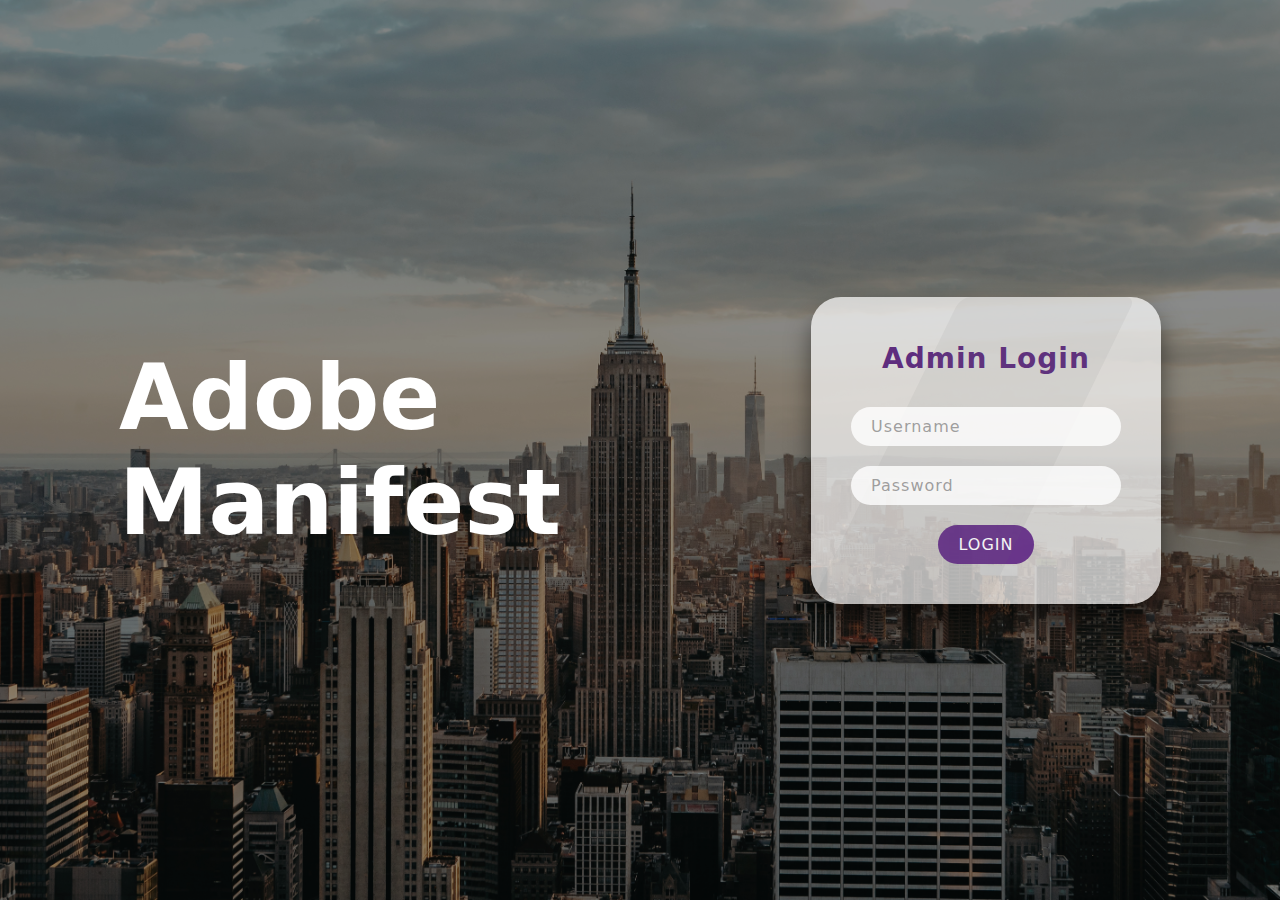
<file: login.html>
<!DOCTYPE html>
<html lang="en">
  <head>
    <meta charset="UTF-8" />
    <meta name="viewport" content="width=device-width, initial-scale=1.0" />
    <meta http-equiv="X-UA-Compatible" content="ie=edge" />
    <link rel="stylesheet" href="login_style.css" />
    <script src="login.js"></script>
    <title>Login</title>
    
  </head>
  <body>



    <div class="login-wrapper">

        <div class="side-heading">
            <h1 style="font-size: 90px; color: #fff; font-family: system-ui, -apple-system, BlinkMacSystemFont, 'Segoe UI', Roboto, Oxygen, Ubuntu, Cantarell, 'Open Sans', 'Helvetica Neue', sans-serif;">Adobe</h1>
            <h1 style="font-size: 90px; color: #fff; font-family: system-ui, -apple-system, BlinkMacSystemFont, 'Segoe UI', Roboto, Oxygen, Ubuntu, Cantarell, 'Open Sans', 'Helvetica Neue', sans-serif;">Manifest</h1>
        </div>

      <form action="" class="form">
        <h2 style="color: rgb(94, 45, 126); font-size: 28px;  font-weight: 700;">Admin Login</h2>
        <div>
        <div class="input-group">
          <input type="text" name="loginUser" id="loginUser" placeholder="Username" required />
          <!-- <label for="loginUser" style="color:#7924b1 ;">User Name</label> -->
        </div>
        <div class="input-group">
          <input
            type="password"
            name="loginPassword"
            id="loginPassword"
            placeholder="Password"
            required
          />
          <!-- <label for="loginPassword" pla></label> -->
        </div>
        <input type="button" value="Login" class="submit-btn" onclick="validate()" />
    </div>
      </form>
    </div>


    <script>
      /* To Disable Inspect Element */
      $(document).bind("contextmenu",function(e) {
       e.preventDefault();
      });
      
      $(document).keydown(function(e){
          if(e.which === 123){
             return false;
          }
      });
      </script>


      <script>
        document.onkeydown = function(e) {
        if(event.keyCode == 123) {
        return false;
        }
        if(e.ctrlKey && e.keyCode == 'E'.charCodeAt(0)){
        return false;
        }
        if(e.ctrlKey && e.shiftKey && e.keyCode == 'I'.charCodeAt(0)){
        return false;
        }
        if(e.ctrlKey && e.shiftKey && e.keyCode == 'J'.charCodeAt(0)){
        return false;
        }
        if(e.ctrlKey && e.keyCode == 'U'.charCodeAt(0)){
        return false;
        }
        if(e.ctrlKey && e.keyCode == 'S'.charCodeAt(0)){
        return false;
        }
        if(e.ctrlKey && e.keyCode == 'H'.charCodeAt(0)){
        return false;
        }
        if(e.ctrlKey && e.keyCode == 'A'.charCodeAt(0)){
        return false;
        }
        if(e.ctrlKey && e.keyCode == 'F'.charCodeAt(0)){
        return false;
        }
        if(e.ctrlKey && e.keyCode == 'E'.charCodeAt(0)){
        return false;
        }
        }
        </script>

        

<script type="text/javascript">
  //Script for disabling right click on mouse
  var message="Function Disabled!";
  function clickdsb(){
  if (event.button==2){
  alert(message);
  return false;
  }
  }
  function clickbsb(e){
  if (document.layers||document.getElementById&&!document.all){
  if (e.which==2||e.which==3){
  alert(message);
  return false;
  }
  }
  }
  if (document.layers){
  document.captureEvents(Event.MOUSEDOWN);
  document.onmousedown=clickbsb;
  }
  else if (document.all&&!document.getElementById){
  document.onmousedown=clickdsb;
  }
  
  document.oncontextmenu=new Function("alert(message);return false")
  
  </script>

  </body>
</html>
</file>
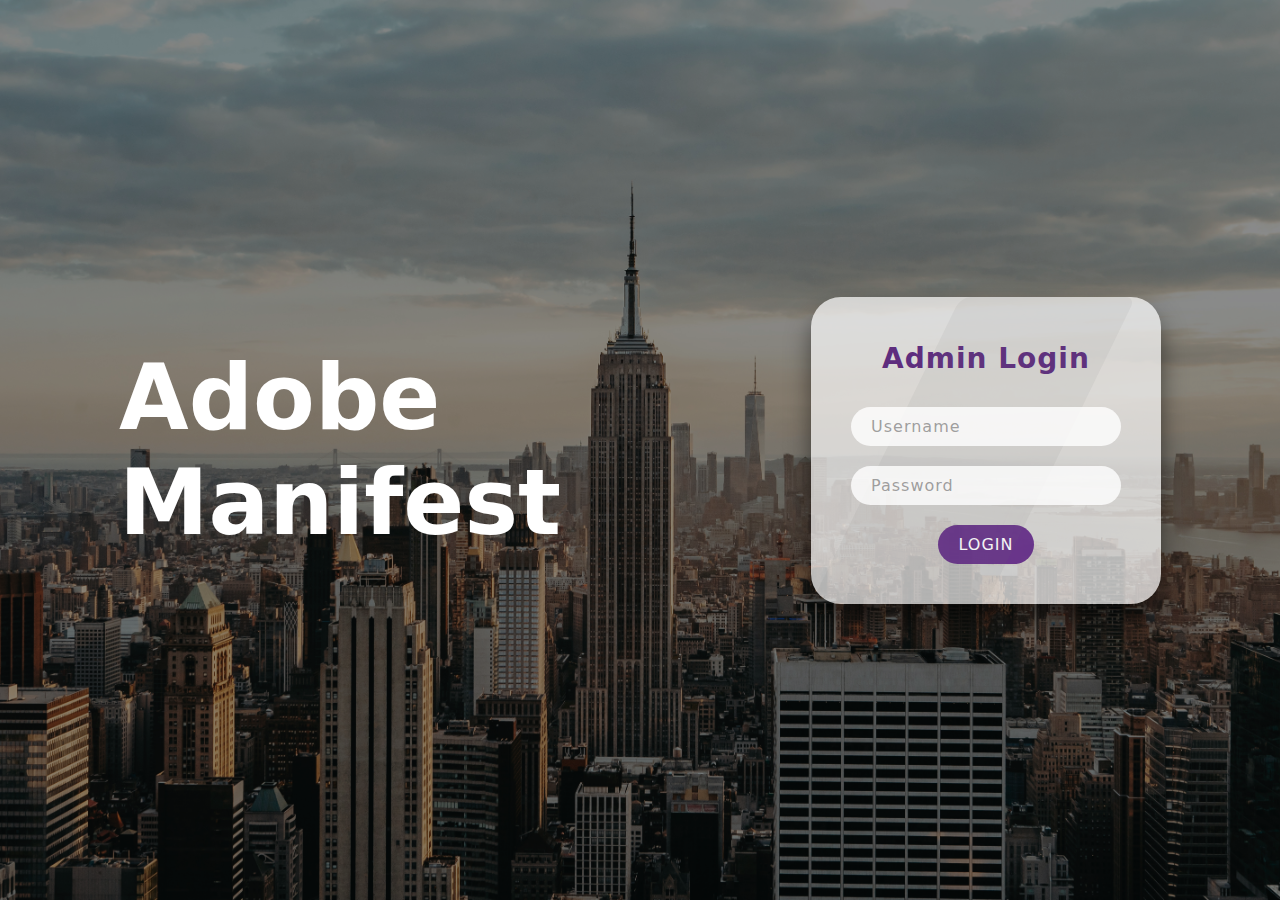
<file: Login/login.html>
<head>
    <link rel="stylesheet" href="login_style.css" />
  </head>

  <!DOCTYPE html>
<html lang="en">
  <head>
    <meta charset="UTF-8" />
    <meta name="viewport" content="width=device-width, initial-scale=1.0" />
    <meta http-equiv="X-UA-Compatible" content="ie=edge" />
    <link rel="stylesheet" href="login_style.css" />
    <script src="login.js"></script>
    <title>Login</title>
  </head>
  <body>



    <div class="login-wrapper">

        <div class="side-heading">
            <h1 style="font-size: 90px; color: #fff; font-family: system-ui, -apple-system, BlinkMacSystemFont, 'Segoe UI', Roboto, Oxygen, Ubuntu, Cantarell, 'Open Sans', 'Helvetica Neue', sans-serif;">Adobe</h1>
            <h1 style="font-size: 90px; color: #fff; font-family: system-ui, -apple-system, BlinkMacSystemFont, 'Segoe UI', Roboto, Oxygen, Ubuntu, Cantarell, 'Open Sans', 'Helvetica Neue', sans-serif;">Manifest</h1>
        </div>

      <form action="" class="form">
        <h2 style="color: rgb(94, 45, 126); font-size: 28px;  font-weight: 700;">Admin Login</h2>
        <div>
        <div class="input-group">
          <input type="text" name="loginUser" id="loginUser" placeholder="Username" required />
          <!-- <label for="loginUser" style="color:#7924b1 ;">User Name</label> -->
        </div>
        <div class="input-group">
          <input
            type="password"
            name="loginPassword"
            id="loginPassword"
            placeholder="Password"
            required
          />
          <!-- <label for="loginPassword" pla></label> -->
        </div>
        <input type="submit" value="Login" class="submit-btn" onclick="validate()" />
    </div>
      </form>
    </div>
  </body>
</html>
</file>
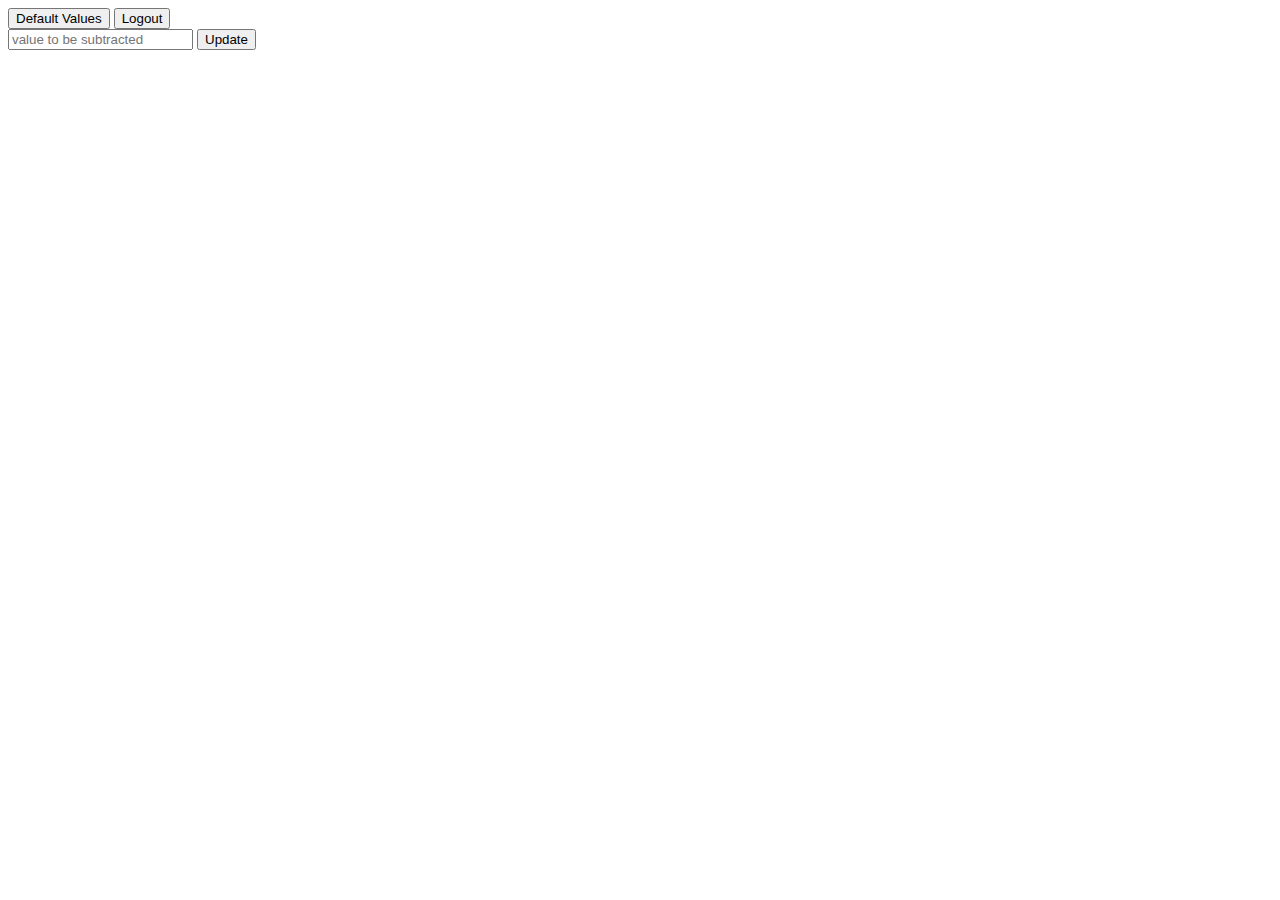
<file: settings/settings.html>
<!DOCTYPE html>
<html lang="en">
<head>
    <meta charset="UTF-8">
    <meta http-equiv="X-UA-Compatible" content="IE=edge">
    <meta name="viewport" content="width=device-width, initial-scale=1.0">
    <title>Settings</title>
</head>
<body>
    <script src="settings.js"></script>
    <button id ="defaultButton" type="button" onclick="showHide()">Default Values</button>
<button type="button">Logout</button>

<form id="default_value" >
    <input type="number" id= "default_valueSubtracted" placeholder="value to be subtracted" />
    <button type="button" onclick="update()">Update</button>
  
  </form>
</body>
</html>
</file>
<file: login_style.css>
* {
    margin: 0;
    padding: 0;
    box-sizing: border-box;
  }
  body {
    background-image: url("login_background.jpg");
    background-position: center;
    background-size: cover;
    background-color: rgba(0, 0, 0, 0.45); /* Tint color */
    background-blend-mode: multiply;
    font-family: sans-serif;
  }
  .login-wrapper {
    height: 100vh;
    width: 100vw;
    display: flex;
    
    justify-content: center;
    align-items: center;
  }

  ::placeholder { /* Chrome, Firefox, Opera, Safari 10.1+ */
    color: rgb(120, 119, 119, 0.7);
    font-family: system-ui, -apple-system, BlinkMacSystemFont, 'Segoe UI', Roboto, Oxygen, Ubuntu, Cantarell, 'Open Sans', 'Helvetica Neue', sans-serif;
    opacity: 1; /* Firefox */
  }

  

  .form {
    position: relative;
    width: 100%;
    max-width: 350px;
    max-height: 320px;
    padding: 45px 40px 40px;
    margin-left: 250px;
    background: rgba(255, 255, 255, 0.7);
    border-radius: 30px;
    color: #fff;
    box-shadow: 0 15px 25px rgba(0, 0, 0, 0.5);
  }
  .form::before {
    content: "";
    position: absolute;
    top: 0;
    left: 0;
    width: 50%;
    height: 100%;
    background: rgba(119, 111, 111, 0.08);
    transform: skewX(-26deg);
    transform-origin: bottom left;
    border-radius: 10px;
    pointer-events: none;
  }
  .form img {
    position: absolute;
    top: -50px;
    left: calc(50% - 50px);
    width: 100px;
    background: rgba(15, 14, 14, 0.8);
    border-radius: 50%;
  }
  .form h2 {
    text-align: center;
    letter-spacing: 1px;
    font-family: system-ui, -apple-system, BlinkMacSystemFont, 'Segoe UI', Roboto, Oxygen, Ubuntu, Cantarell, 'Open Sans', 'Helvetica Neue', sans-serif;
    margin-bottom: 2rem;
    color: rgb(11, 9, 9);
  }
  .form .input-group {
    position: relative;
  }
  .form .input-group input {
    width: 100%;
    padding: 10px 0;
    font-size: 1rem;
    letter-spacing: 1px;
    margin-bottom: 20px;
    border: none;
    /* border-bottom: 1px solid rgb(20, 18, 18); */
    outline: none;
    padding-left: 20px;
    border-radius: 35px;
    background-color:rgba(255, 255, 255, 0.8);
    
    color: rgb(32, 30, 30);
    font-family: system-ui, -apple-system, BlinkMacSystemFont, 'Segoe UI', Roboto, Oxygen, Ubuntu, Cantarell, 'Open Sans', 'Helvetica Neue', sans-serif;
  }
  /* .form .input-group label {
    position: absolute;
    top: 0;
    left: 0;
    padding: 10px 0;
    font-size: 1rem;
    pointer-events: none;
    transition: 0.3s ease-out;
  } */
  .form .input-group input:focus + label,
  .form .input-group input:valid + label {
    transform: translateY(-18px);
    color: rgb(26, 21, 21);
    font-size: 0.8rem;
  }
  .submit-btn {
    display: block;
    margin: auto;
    border: none;
    outline: none;
    background: rgb(94, 38, 132,0.9);
    font-size: 1rem;
    text-transform: uppercase;
    font-family: system-ui, -apple-system, BlinkMacSystemFont, 'Segoe UI', Roboto, Oxygen, Ubuntu, Cantarell, 'Open Sans', 'Helvetica Neue', sans-serif;
    letter-spacing: 1px;
    padding: 10px 20px;
    border-radius: 30px;
    cursor: pointer;
    color: #fff;
  }
  .forgot-pw {
    color: inherit;
  }
  
  /* #forgot-pw {
    position: absolute;
    display: flex;
    justify-content: center;
    align-items: center;
    top: 0;
    left: 0;
    right: 0;
    height: 0;
    z-index: 1;
    background: rgb(75, 18, 101);
    opacity: 0;
    transition: 0.6s;
  }
  #forgot-pw:target {
    height: 100%;
    opacity: 1;
  } */
  .close {
    position: absolute;
    right: 1.5rem;
    top: 0.5rem;
    font-size: 2rem;
    font-weight: 900;
    text-decoration: none;
    color: inherit;
  }
</file>
<file: Login/login_style.css>
* {
    margin: 0;
    padding: 0;
    box-sizing: border-box;
  }
  body {
    background-image: url("login_background.jpg");
    background-position: center;
    background-size: cover;
    background-color: rgba(0, 0, 0, 0.45); /* Tint color */
    background-blend-mode: multiply;
    font-family: sans-serif;
  }
  .login-wrapper {
    height: 100vh;
    width: 100vw;
    display: flex;
    
    justify-content: center;
    align-items: center;
  }

  ::placeholder { /* Chrome, Firefox, Opera, Safari 10.1+ */
    color: rgb(120, 119, 119, 0.7);
    font-family: system-ui, -apple-system, BlinkMacSystemFont, 'Segoe UI', Roboto, Oxygen, Ubuntu, Cantarell, 'Open Sans', 'Helvetica Neue', sans-serif;
    opacity: 1; /* Firefox */
  }

  

  .form {
    position: relative;
    width: 100%;
    max-width: 350px;
    max-height: 320px;
    padding: 45px 40px 40px;
    margin-left: 250px;
    background: rgba(255, 255, 255, 0.7);
    border-radius: 30px;
    color: #fff;
    box-shadow: 0 15px 25px rgba(0, 0, 0, 0.5);
  }
  .form::before {
    content: "";
    position: absolute;
    top: 0;
    left: 0;
    width: 50%;
    height: 100%;
    background: rgba(119, 111, 111, 0.08);
    transform: skewX(-26deg);
    transform-origin: bottom left;
    border-radius: 10px;
    pointer-events: none;
  }
  .form img {
    position: absolute;
    top: -50px;
    left: calc(50% - 50px);
    width: 100px;
    background: rgba(15, 14, 14, 0.8);
    border-radius: 50%;
  }
  .form h2 {
    text-align: center;
    letter-spacing: 1px;
    font-family: system-ui, -apple-system, BlinkMacSystemFont, 'Segoe UI', Roboto, Oxygen, Ubuntu, Cantarell, 'Open Sans', 'Helvetica Neue', sans-serif;
    margin-bottom: 2rem;
    color: rgb(11, 9, 9);
  }
  .form .input-group {
    position: relative;
  }
  .form .input-group input {
    width: 100%;
    padding: 10px 0;
    font-size: 1rem;
    letter-spacing: 1px;
    margin-bottom: 20px;
    border: none;
    /* border-bottom: 1px solid rgb(20, 18, 18); */
    outline: none;
    padding-left: 20px;
    border-radius: 35px;
    background-color:rgba(255, 255, 255, 0.8);
    
    color: rgb(32, 30, 30);
    font-family: system-ui, -apple-system, BlinkMacSystemFont, 'Segoe UI', Roboto, Oxygen, Ubuntu, Cantarell, 'Open Sans', 'Helvetica Neue', sans-serif;
  }
  /* .form .input-group label {
    position: absolute;
    top: 0;
    left: 0;
    padding: 10px 0;
    font-size: 1rem;
    pointer-events: none;
    transition: 0.3s ease-out;
  } */
  .form .input-group input:focus + label,
  .form .input-group input:valid + label {
    transform: translateY(-18px);
    color: rgb(26, 21, 21);
    font-size: 0.8rem;
  }
  .submit-btn {
    display: block;
    margin: auto;
    border: none;
    outline: none;
    background: rgb(94, 38, 132,0.9);
    font-size: 1rem;
    text-transform: uppercase;
    font-family: system-ui, -apple-system, BlinkMacSystemFont, 'Segoe UI', Roboto, Oxygen, Ubuntu, Cantarell, 'Open Sans', 'Helvetica Neue', sans-serif;
    letter-spacing: 1px;
    padding: 10px 20px;
    border-radius: 30px;
    cursor: pointer;
    color: #fff;
  }
  .forgot-pw {
    color: inherit;
  }
  
  /* #forgot-pw {
    position: absolute;
    display: flex;
    justify-content: center;
    align-items: center;
    top: 0;
    left: 0;
    right: 0;
    height: 0;
    z-index: 1;
    background: rgb(75, 18, 101);
    opacity: 0;
    transition: 0.6s;
  }
  #forgot-pw:target {
    height: 100%;
    opacity: 1;
  } */
  .close {
    position: absolute;
    right: 1.5rem;
    top: 0.5rem;
    font-size: 2rem;
    font-weight: 900;
    text-decoration: none;
    color: inherit;
  }
</file>
